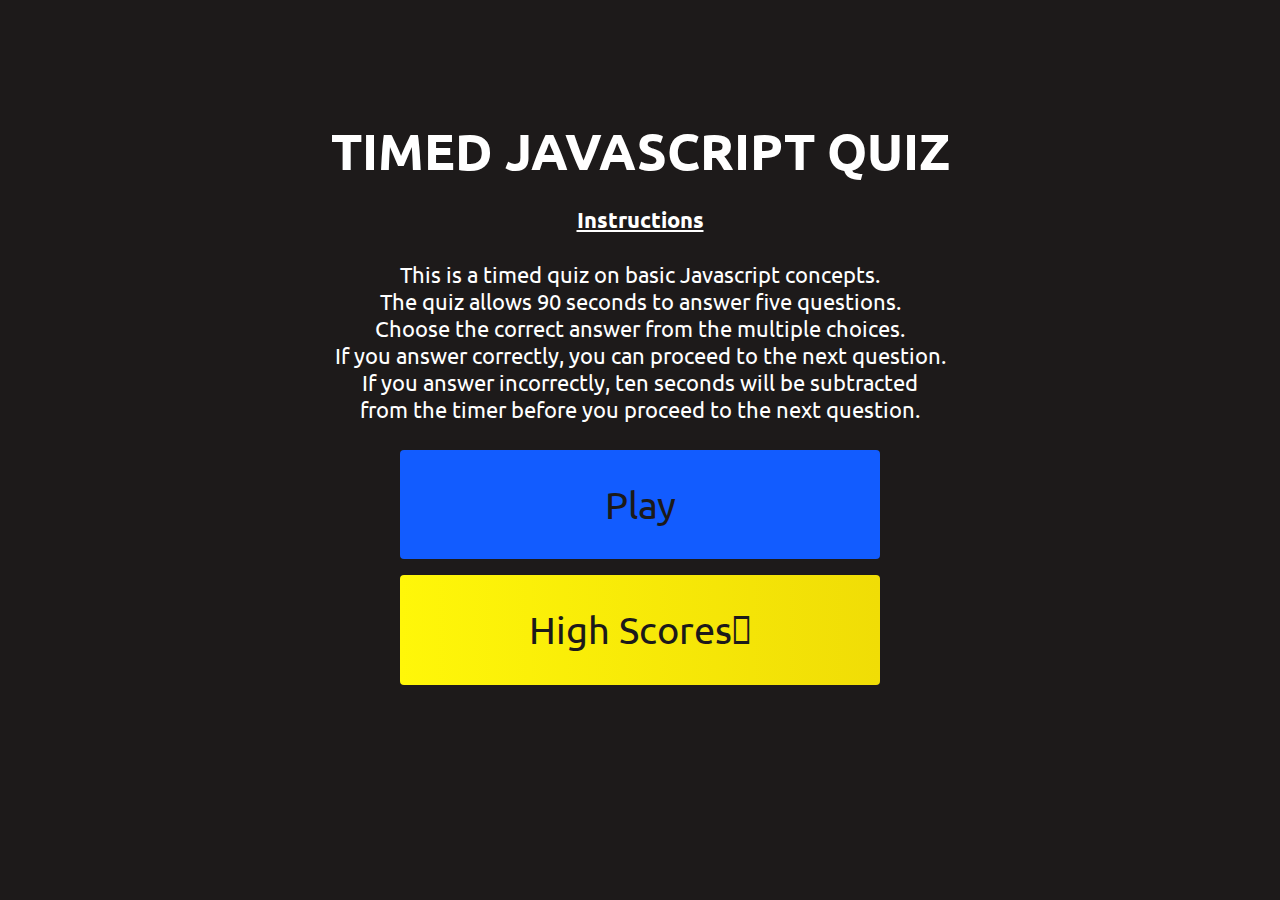
<file: index.html>
<!DOCTYPE html>
<html lang="en">
<head>
  <meta charset="UTF-8">
  <meta http-equiv="X-UA-Compatible" content="IE=edge">
  <meta name="viewport" content="width=device-width, initial-scale=1.0">
  <title>Code Quiz</title>
  <link rel="preconnect" href="https://fonts.gstatic.com">
  <link href="https://fonts.googleapis.com/css2?family=Ubuntu:wght@300&display=swap" rel="stylesheet">
  <link rel="stylesheet" href="https://stackpath.bootstrapcdn.com/font-awesome/4.7.0/css/font-awesome.min.css">
  <link rel="stylesheet" href="https://use.fontawesome.com/releases/v5.15.2/css/all.css"
    integrity="sha384-vSIIfh2YWi9wW0r9iZe7RJPrKwp6bG+s9QZMoITbCckVJqGCCRhc+ccxNcdpHuYu" crossorigin="anonymous">
  <link rel="stylesheet" href="./assets/css/style.css">
</head>
<body>
  <div class="container">
    <div id="home" class="flex-column flex-center">
      <h2 class="white">TIMED JAVASCRIPT QUIZ</h2>
      <h4><ins>Instructions</ins></h4><br>
      <p>This is a timed quiz on basic Javascript concepts.</p>
        <p> The quiz allows 90 seconds to answer five questions.</p>
        <p>Choose the correct answer from the multiple choices.</p>
        <p>If you answer correctly, you can proceed to the next question. </p>
        <p>If you answer incorrectly, ten seconds will be subtracted</p>
        <p>from the timer before you proceed to the next question.</p><br>
      <a href="./game.html" class="btn">Play</a>
      <a href="./highscores.html" class="btn" id="highscore-btn">High Scores<i class="fas fa-trophy"></i></a>
    </div>
  </div>
</body>
</html>
</file>
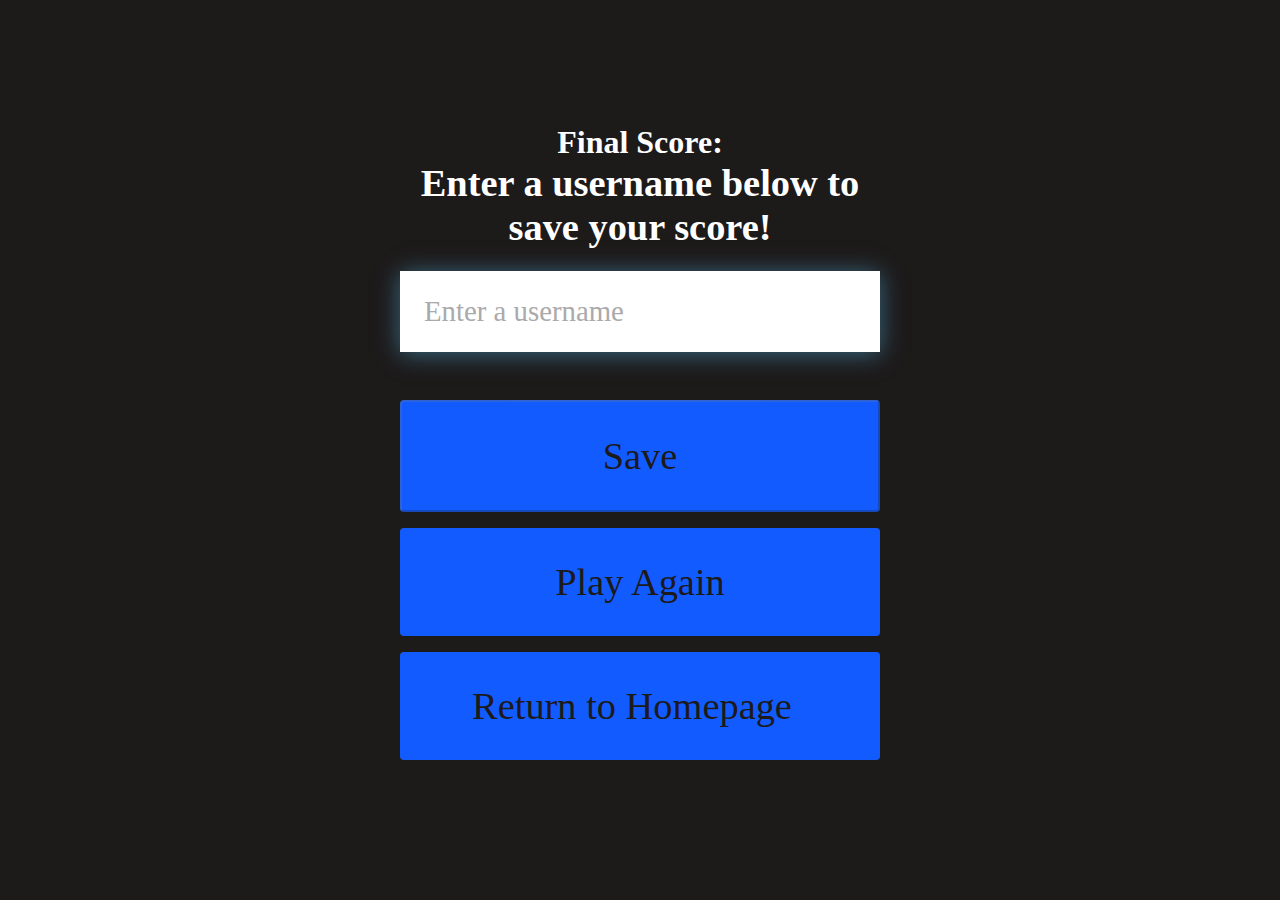
<file: end.html>
<!DOCTYPE html>
<html lang="en">
<head>
  <meta charset="UTF-8">
  <meta http-equiv="X-UA-Compatible" content="IE=edge">
  <meta name="viewport" content="width=device-width, initial-scale=1.0">
  <link rel="stylesheet" href="https://use.fontawesome.com/releases/v5.15.2/css/all.css"
    integrity="sha384-vSIIfh2YWi9wW0r9iZe7RJPrKwp6bG+s9QZMoITbCckVJqGCCRhc+ccxNcdpHuYu" crossorigin="anonymous">
  <link rel="stylesheet" href="./assets/css/style.css">
  <title>EndGame</title>
</head>
<body>
  <div class="container">
    <div id="end" class="flex-center flex-column">
      <h1 id="finalScore">Final Score: <span id="lastScore"></span></h1>
        <form class="end-form-container">
          <h2 id="end-text">Enter a username below to save your score!</h2>
          <input type="text" name="name" id="username" placeholder="Enter a username">
          <button class="btn" id="saveScoreBtn" type="submit" onclick="saveHighScore(event)" disabled>Save</button>
        </form>    
        <a href="./game.html" class="btn">Play Again</a>
        <a href="./index.html" class="btn">Return to Homepage<i class="fas fa-home"></i></a>
        </div>
  </div>
  <script src="./assets/js/end.js"></script>
</body>
</html>
</file>
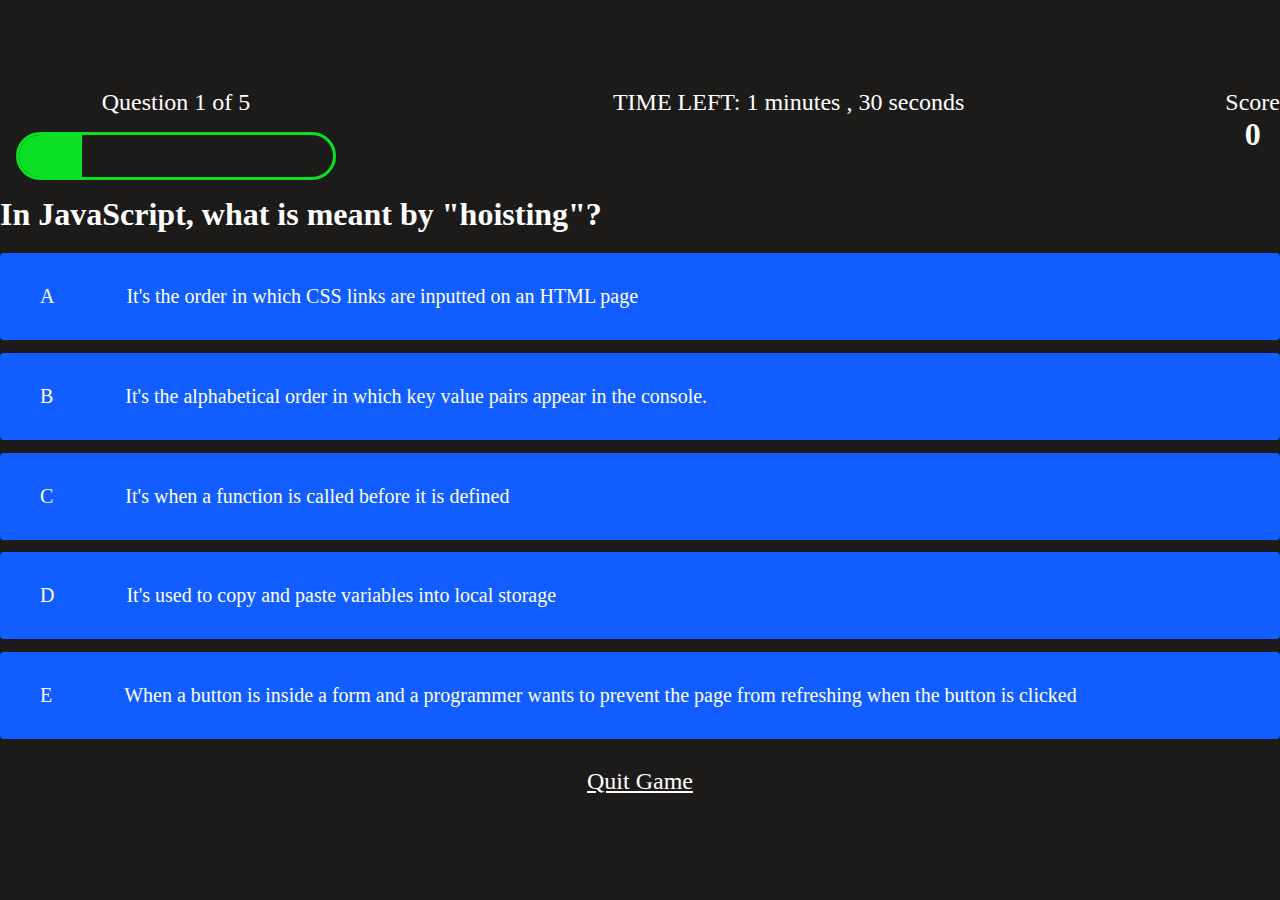
<file: game.html>
<!DOCTYPE html>
<html lang="en">
<head>
  <meta charset="UTF-8">
  <meta http-equiv="X-UA-Compatible" content="IE=edge">
  <meta name="viewport" content="width=device-width, initial-scale=1.0">
  <title>Quiz Page</title>
  <link rel="stylesheet" href="./assets/css/style.css">
  <link rel="stylesheet" href="./assets/css/game.css">
</head>
<body>
  <div class="container">
    <div id="game" class="justify-center flex-column">
      <div id="hud">
        <div class="hud-item">
          <p id="progressText" class="hud-prefix">
            Question:
          </p>
          <div id="progressBar">
            <div id="progressBarFull"></div>
          </div>
        </div>
        <div id="clock" class="hide">
          <p> Timer</p>
        </div>
        <div class="hud-item">
        <p class="hud-prefix">
          Score
        </p>
        <h1 class="hud-main-text" id="score">
          0
        </h1>
        </div>
      </div>
      <div>
      <h1 id="question">What is the meaning of life?</h1>
      <div class="choice-container">
        <p class="choice-prefix">A</p>
        <p class="choice-text" data-number="1">Choice</p>
      </div>
      <div class="choice-container">
        <p class="choice-prefix">B</p>
        <p class="choice-text" data-number="2">Choice</p>
      </div>
      <div class="choice-container">
        <p class="choice-prefix">C</p>
        <p class="choice-text" data-number="3">Choice</p>
      </div>
      <div class="choice-container">
        <p class="choice-prefix">D</p>
        <p class="choice-text" data-number="4">Choice</p>
      </div>
      <div class="choice-container">
        <p class="choice-prefix">E</p>
        <p class="choice-text" data-number="5">Choice</p>
      </div>
    </div>
    <a href="./index.html" id="quitGame">Quit Game</a>
    </div>
  </div>
  <script src="./assets/js/game.js"></script>
</body>
</html>
</file>
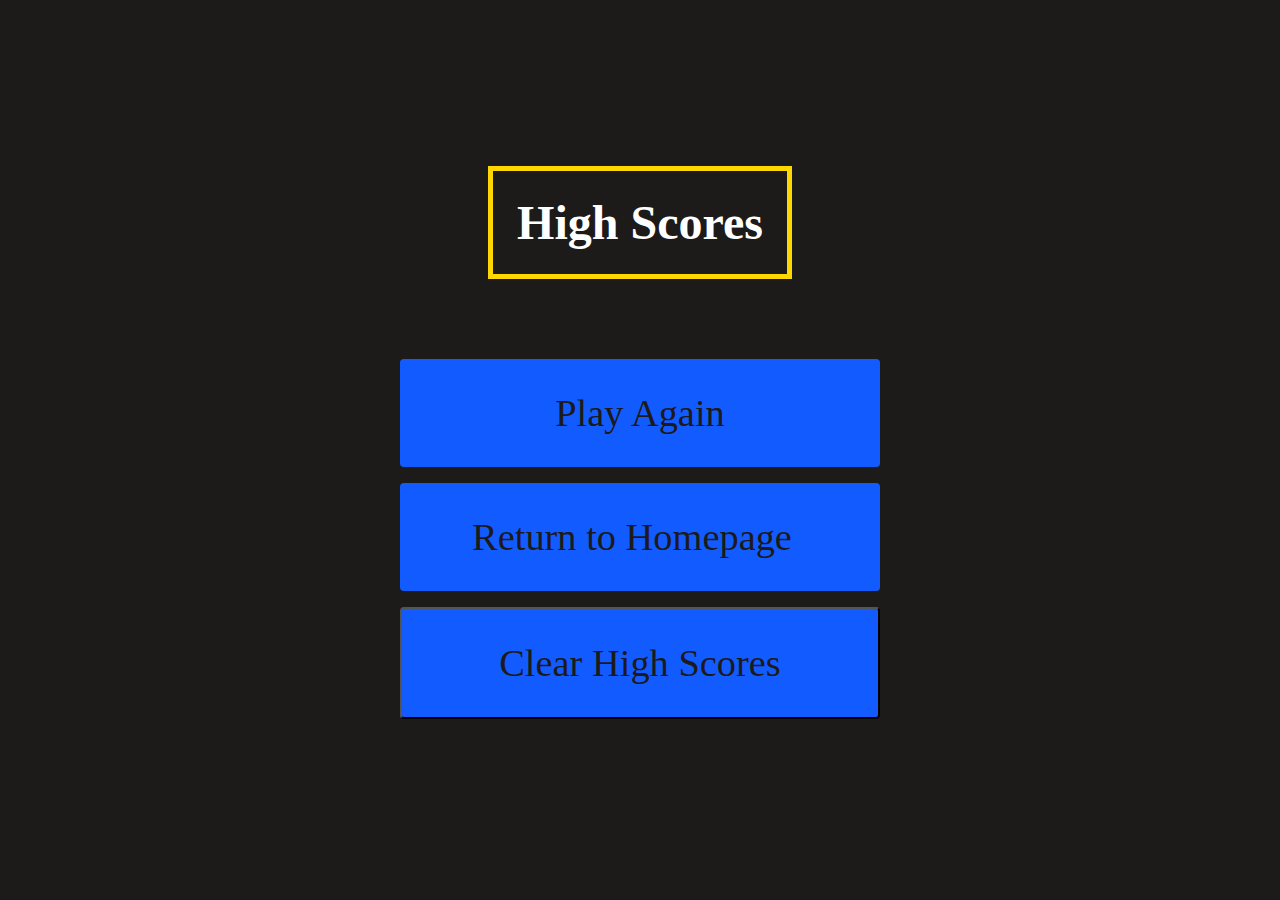
<file: highscores.html>
<!DOCTYPE html>
<html lang="en">
<head>
  <meta charset="UTF-8">
  <meta http-equiv="X-UA-Compatible" content="IE=edge">
  <meta name="viewport" content="width=device-width, initial-scale=1.0">
  <title>High Scores</title>
  <link rel="stylesheet" href="./assets/css/style.css">
  <link rel="stylesheet" href="./assets/css/highscores.css">
  <link rel="stylesheet" href="https://use.fontawesome.com/releases/v5.15.2/css/all.css"
    integrity="sha384-vSIIfh2YWi9wW0r9iZe7RJPrKwp6bG+s9QZMoITbCckVJqGCCRhc+ccxNcdpHuYu" crossorigin="anonymous">
</head>
<body>
  <div class="container">
    <div id="highScores" class="flex-center flex-column">
      <h1 id="finalScore">High Scores</h1>
      <ul id="highScoresList"></ul>
      <a href="./game.html" class="btn">Play Again</a>
      <a class="btn" href="./index.html">Return to Homepage<i class="fas fa-home"></i></a>
      <button class="btn" id="clear">Clear High Scores</button>
    </div>
  </div>
  <script src="./assets/js/highscores.js"></script>
</body>
</html>
</file>
<file: assets/css/style.css>
:root {
  background-color: rgb(29, 26, 26);
}

* {
  box-sizing: border-box;
  margin: 0;
  padding: 0;
  font-family: "Ubuntu";
}

#home {
  font-size: 1.4rem;
  color: #fff;
  margin-bottom: 5rem;
}

h2 {
  font-size: 3.2rem;
  margin-bottom: 1.4rem;
}

.container {
  width: 100vw;
  height: 100vh;
  display: flex;
  justify-content: center;
  align-items: center;
  max-width: 80rem;
  margin: 0 auto;
  padding: 2rem;
}

.flex-column {
  display: flex;
  flex-direction: column;
}

.flex-center {
  justify-content: center;
  align-items: center;
}

.justify-center {
  justify-content: center;
}

.text-center {
  text-align: center;
}

.hidden {
  display: none;
}

.btn {
  font-size: 2.4rem;
  padding: 2rem 0;
  width: 30rem;
  text-align: center;
  margin-bottom: 1rem;
  text-decoration: none;
  color: rgb(28, 26, 26);
  background-color: rgb(18, 92, 255);
  border-radius: 4px;
  -webkit-border-radius: 4px;
  -moz-border-radius: 4px;
  -ms-border-radius: 4px;
  -o-border-radius: 4px;
}

.btn:hover {
  cursor: pointer;
  box-shadow: 0 0.4rem 1.4rem 0 rgba(8, 114, 244, 0.6);
  transition: transform 150ms;
  -webkit-transition: transform 150ms;
  -moz-transition: transform 150ms;
  -ms-transition: transform 150ms;
  -o-transition: transform 150ms;
  transform: scale(1.03);
  -webkit-transform: scale(1.03);
  -moz-transform: scale(1.03);
  -ms-transform: scale(1.03);
  -o-transform: scale(1.03);
}

.btn[disabled]:hover {
  cursor: not-allowed;
  box-shadow: none;
  transform: none;
  -webkit-transform: none;
  -moz-transform: none;
  -ms-transform: none;
  -o-transform: none;
}

#highscore-btn {
  background: linear-gradient(90deg, rgb(255, 247, 9) 0%, rgb(240, 221, 6) 100%);
}

#highscore-btn:hover {
  box-shadow: 0 0.4rem 1.4rem 0 rgba(255, 255, 0, 0.5)
}

.fa-crown {
  font-size: 2.5rem;
  margin-left: 1rem;
}

/*EndGame CSS*/

#finalScore{
  color: white;
}

.end-form-container {
  width: 100%;
  display: flex;
  flex-direction: column;
  align-items: center;
  max-width: 30rem;
}

input {
  margin-bottom: 1rem;
  width: 20rem;
  padding: 1.5rem;
  font-size: 1.8rem;
  border: none;
  box-shadow: 0 0.1rem 1.4rem 0 rgba(86, 185, 235, 0.5);
}

input::placeholder {
  color: #aaa;
}

#username {
  margin-bottom: 3rem;
  width: 100%;
  outline: none;
}

#end-text {
  font-size: 2.4rem;
  color: #fff;
  text-align: center;
}

#savedScoreBtn {
  border: none;
}

.fa-home {
  margin-left: 1rem;
  font-size: 2rem;
  color: rgb(28, 26, 26)
}
</file>
<file: assets/css/game.css>
body {
  color: #fff;
}

.choice-container {
  display: flex; 
  margin-bottom: 0.8rem; 
  /* margin: 0.8rem; */
  width: 100%;
  border-radius: 4px;
  -webkit-border-radius: 4px;
  -moz-border-radius: 4px;
  -ms-border-radius: 4px;
  -o-border-radius: 4px;
  background: rgb(18, 93, 255);
  font-size: 20px;
  min-width: 80rem;
}

.choice-container:hover {
  cursor: pointer;
  box-shadow: 0 0.4rem 1.4rem 0 rgba(6, 103, 247, 0. 5);
  transform: scale(1.02);
  transform: transform 100ms;
}

.choice-prefix {
  padding: 2rem 2.5rem;
  color: white;
}

.choice-text {
  padding: 2rem;
  width: 100%;
}

.correct {
  background: linear-gradient(32deg, rgba(11, 223, 36)0%, rgb(41, 232, 111) 100%);
}

.incorrect {
  background: linear-gradient(32deg, rgba(230, 29, 29, 1)0%, rgb(224, 11, 11, 1) 100%);
}

/*Heads Up Display*/

#hud {
  display: flex;
  justify-content: space-between;
}

.hud-prefix {
  text-align: center;
  font-size: 1.5rem;
}

.hud-main-text {
  text-align: center;
}

#progressBar {
  width: 20rem;
  height: 3rem;
  border: 0.2rem solid rgb(11, 223, 36);
  margin: 1rem;
  border-radius: 50px;
  -webkit-border-radius: 50px;
  -moz-border-radius: 50px;
  -ms-border-radius: 50px;
  -o-border-radius: 50px;
  overflow: hidden;
}

#progressBarFull {
  height: 100%;
  background: rgb(11, 223, 36);
  width: 0%;
}

#clock{
  font-size: 1.5rem;
}

#question{
  padding-bottom: 20px;
}

#quitGame{
  text-align: center;
  color: white;
  font-size: 1.5rem;
  margin: 1rem;
}

@media screen and(max-width: 768px) {
  .choice-container {
    min-width: 40rem;
  }
}
</file>
<file: assets/css/highscores.css>
body {
  color: #fff;
}

#finalScore {
  border: solid 5px gold;
  margin-bottom: 1rem;
  padding: 1.5rem; 
  font-size: 3rem;
  text-align: center;
}

#highScoresList {
  list-style: none;
  margin-bottom: 4rem;
}

.high-score {
  font-size: 2rem;
  margin-bottom: 0.5rem;
}
</file>
